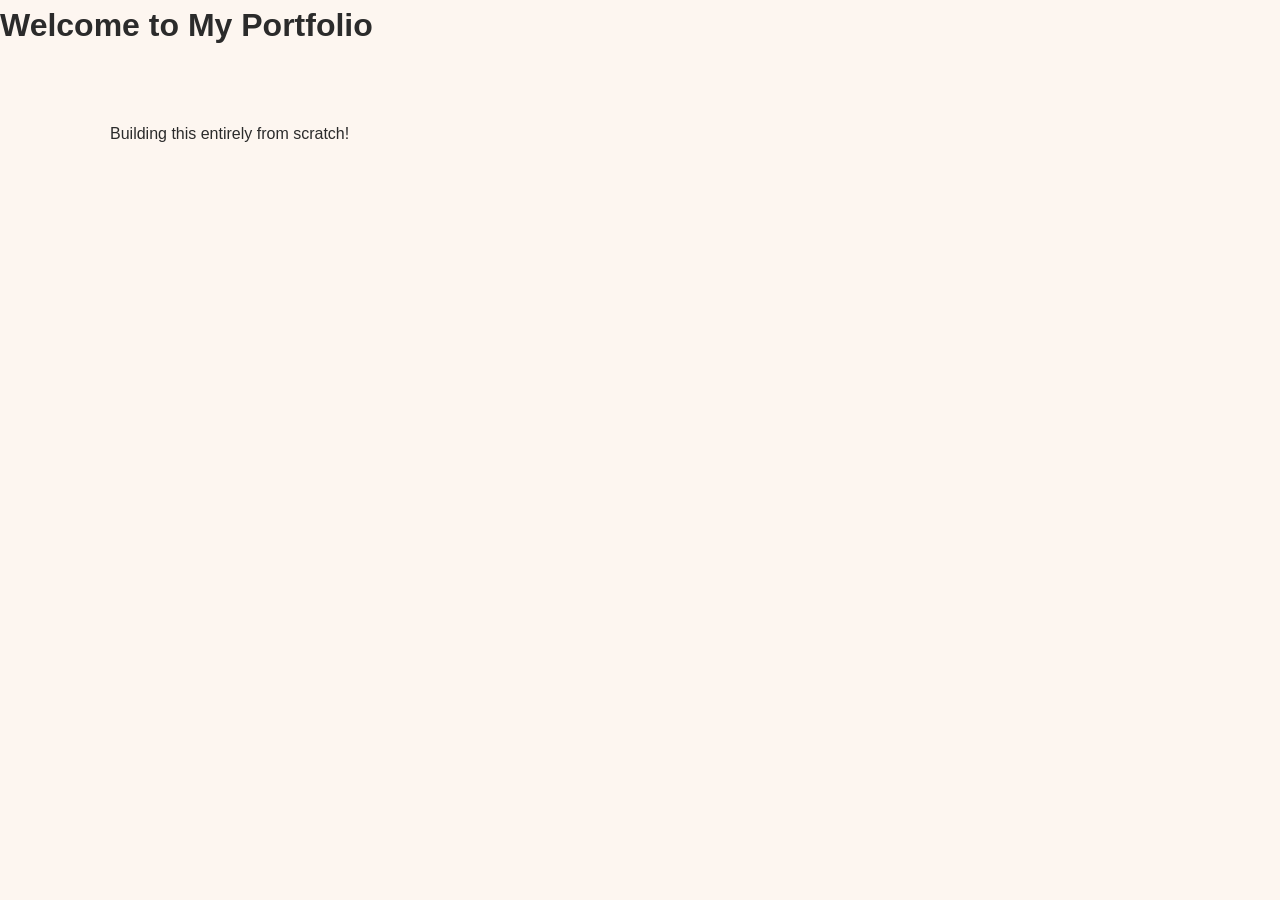
<file: index.html>
<!DOCTYPE html>
<html lang="en">
<head>
    <meta charset="UTF-8">
    <meta name="viewport" content="width=device-width, initial-scale=1.0">
    <title>My Portfolio</title>
    <link rel="stylesheet" href="style.css">
</head>
<body>
    <header>
        <h1>Welcome to My Portfolio</h1>
    </header>
    <main>
        <p>Building this entirely from scratch!</p>
    </main>
    <script src="script.js"></script>
</body>
</html>
</file>
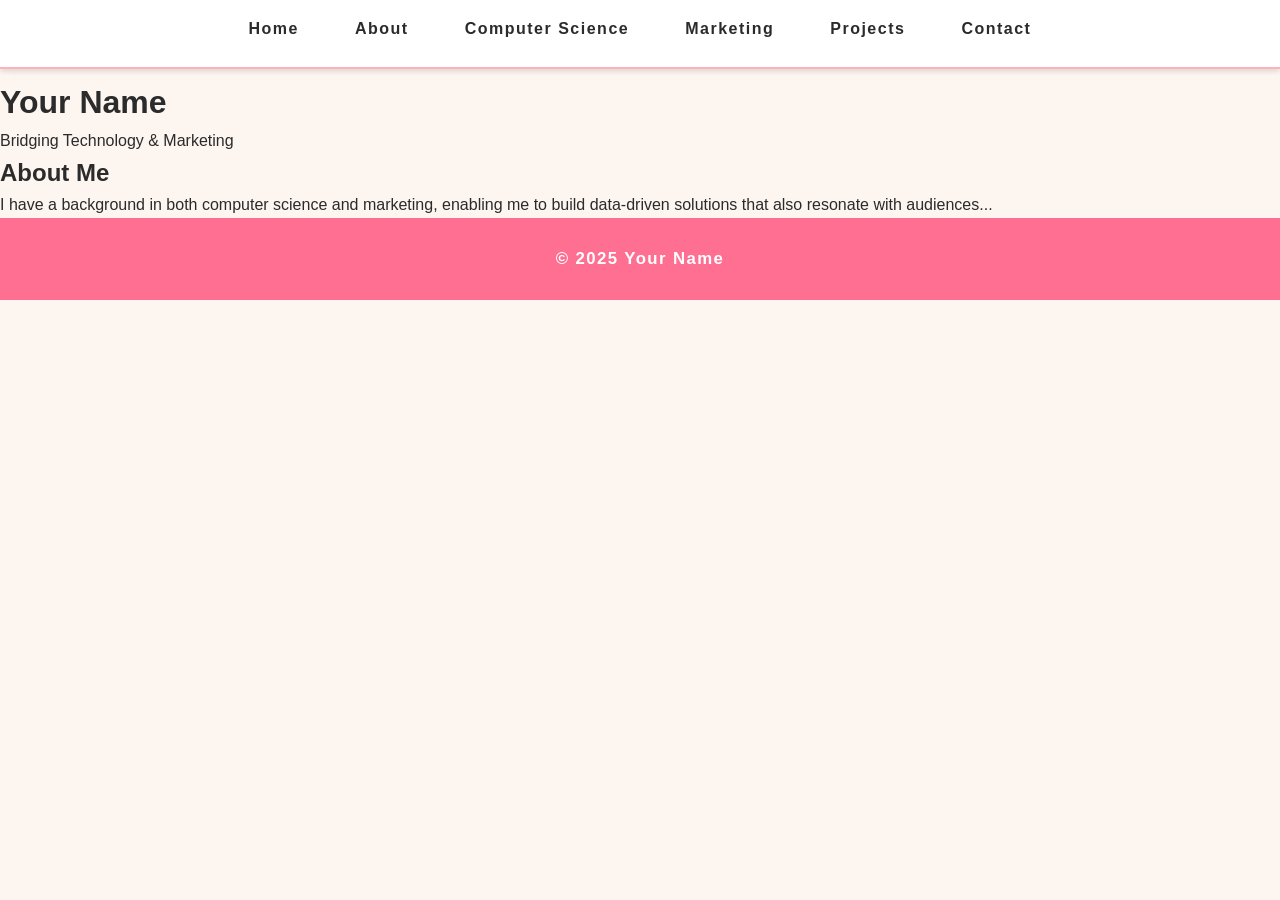
<file: about.html>
<header>
    <h1>Jana Pulak</h1>
    <p> Portfolio</p>
</header>
<nav>
    <a href="index.html">Home</a>
    <a href="about.html">About</a>
    <a href="computer-science.html">Computer Science</a>
    <a href="marketing.html">Marketing</a>
    <a href="projects.html">Projects</a>
    <a href="contact.html">Contact</a>
</nav>
<!DOCTYPE html>
<html>
<head>
    <meta charset="UTF-8">
    <title>About Me</title>
    <link rel="stylesheet" href="style.css">
</head>
<body>

<header>
    <h1>Your Name</h1>
    <p>Bridging Technology & Marketing</p>
</header>
<nav>
    <a href="index.html">Home</a>
    <a href="about.html">About</a>
    <a href="computer-science.html">Computer Science</a>
    <a href="marketing.html">Marketing</a>
    <a href="projects.html">Projects</a>
    <a href="contact.html">Contact</a>
</nav>

<div class="container">
    <h2>About Me</h2>
    <p>I have a background in both computer science and marketing, enabling me to build data-driven solutions that also resonate with audiences...</p>
</div>

<footer>
    <p>© 2025 Your Name</p>
</footer>

</body>
</html>
</file>
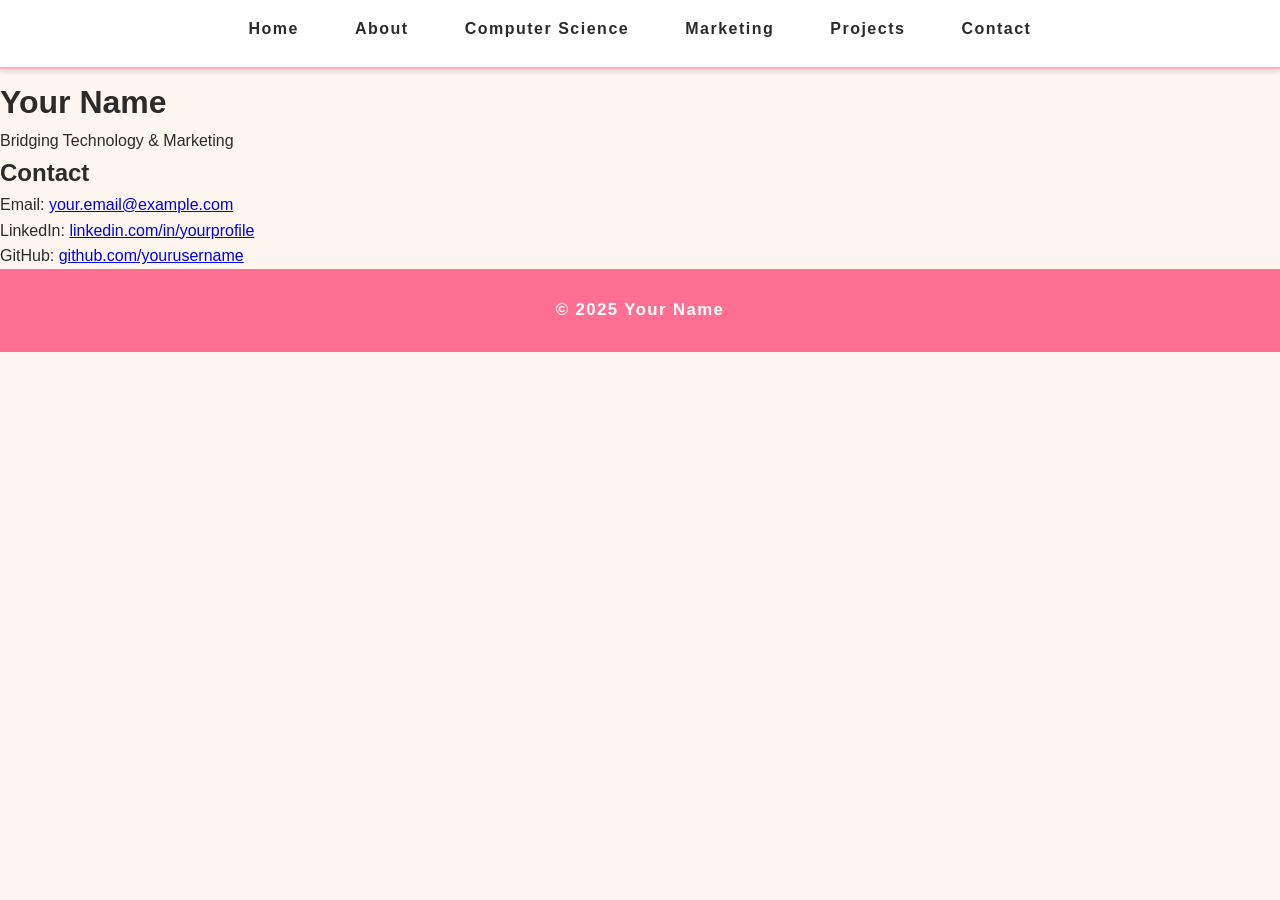
<file: contact.html>
<header>
    <h1>Jana Pulak</h1>
    <p>Portfolio</p>
</header>
<nav>
    <a href="index.html">Home</a>
    <a href="about.html">About</a>
    <a href="computer-science.html">Computer Science</a>
    <a href="marketing.html">Marketing</a>
    <a href="projects.html">Projects</a>
    <a href="contact.html">Contact</a>
</nav>

<!DOCTYPE html>
<html>
<head>
    <meta charset="UTF-8">
    <title>Contact Me</title>
    <link rel="stylesheet" href="style.css">
</head>
<body>

<header>
    <h1>Your Name</h1>
    <p>Bridging Technology & Marketing</p>
</header>
<nav>
    <a href="index.html">Home</a>
    <a href="about.html">About</a>
    <a href="computer-science.html">Computer Science</a>
    <a href="marketing.html">Marketing</a>
    <a href="projects.html">Projects</a>
    <a href="contact.html">Contact</a>
</nav>

<div class="container">
    <h2>Contact</h2>
    <p>Email: <a href="mailto:your.email@example.com">your.email@example.com</a></p>
    <p>LinkedIn: <a href="#">linkedin.com/in/yourprofile</a></p>
    <p>GitHub: <a href="#">github.com/yourusername</a></p>
</div>

<footer>
    <p>© 2025 Your Name</p>
</footer>

</body>
</html>
</file>
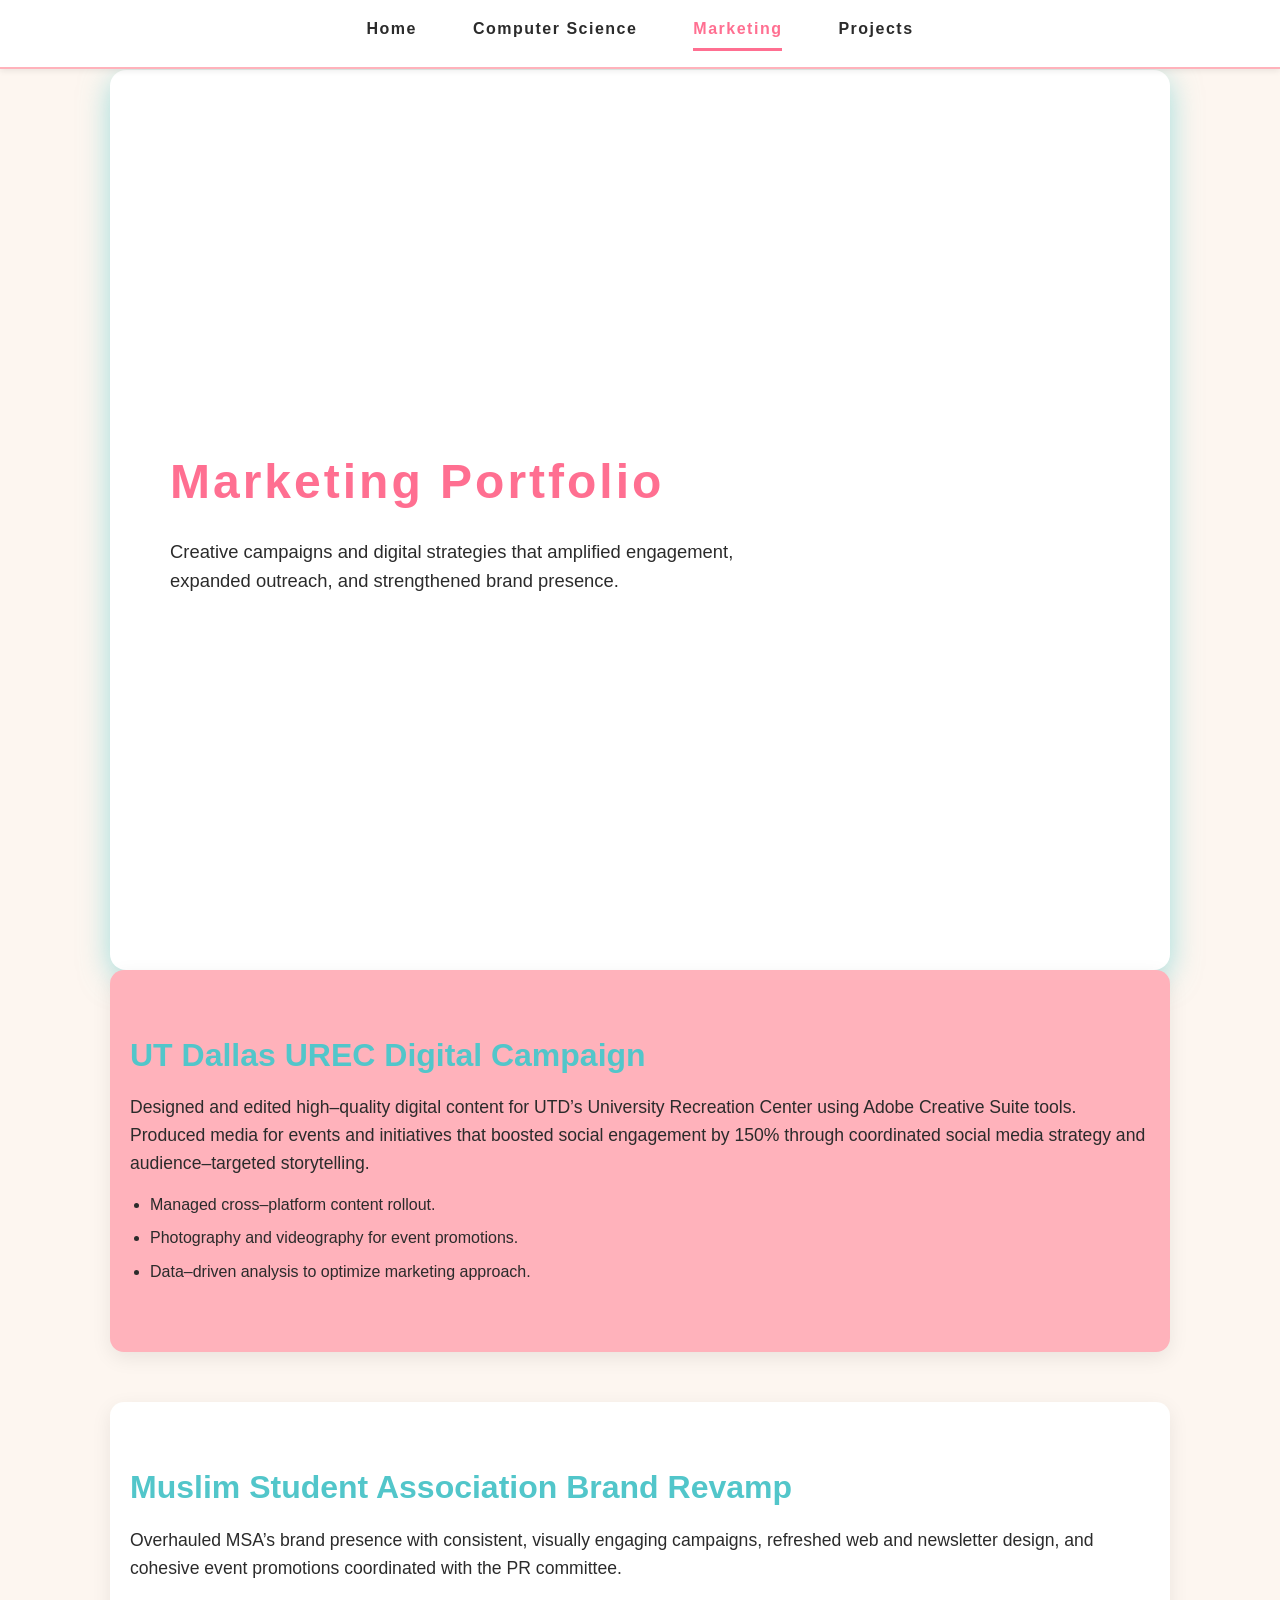
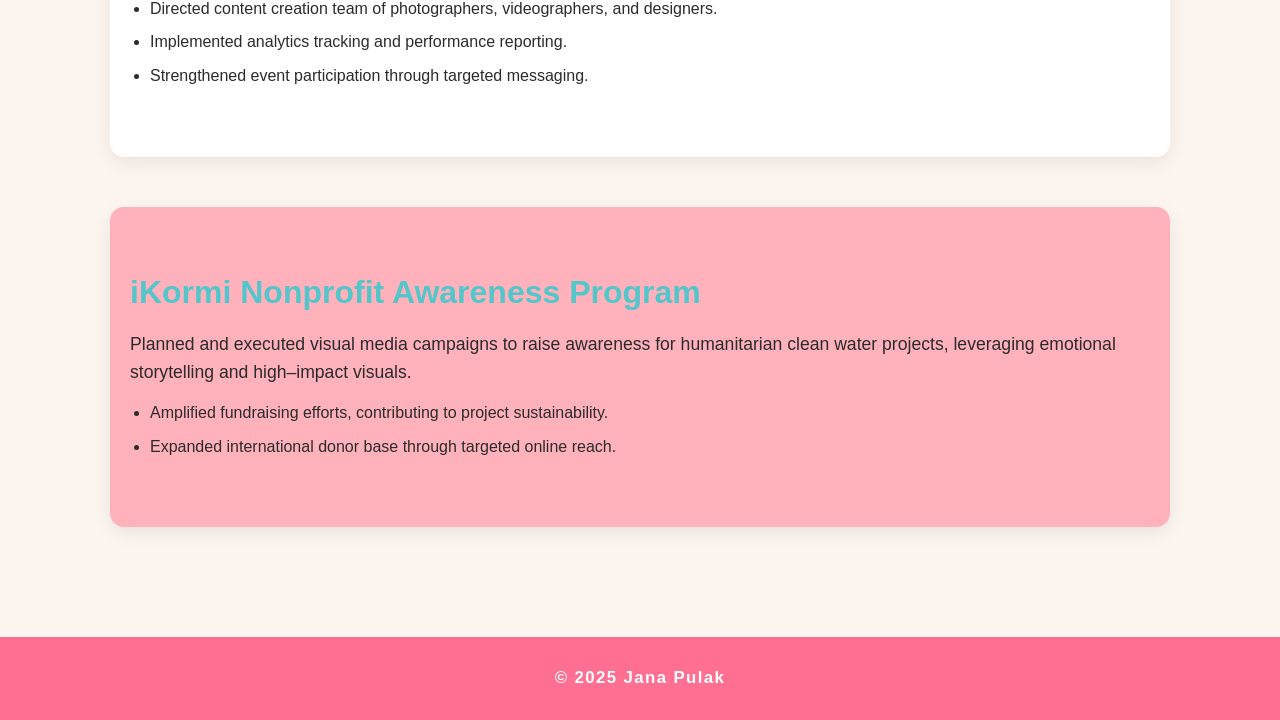
<file: marketing.html>
<!DOCTYPE html>
<html lang="en">
<head>
<meta charset="UTF-8" />
<meta name="viewport" content="width=device-width, initial-scale=1">
<title>Marketing - Jana Pulak</title>
<link rel="stylesheet" href="style.css">
<style>
.project-section {
  padding: 60px 20px;
  max-width: 1100px;
  margin: auto;
  border-radius: 14px;
  box-shadow: 0px 6px 20px rgba(0,0,0,0.08);
  margin-bottom: 50px;
  opacity: 0;
  transform: translateY(40px);
  transition: all 0.8s ease;
}
.project-section.visible {
  opacity: 1;
  transform: translateY(0);
}
.project-section:nth-child(even) {
  background-color: var(--accent-pink-lite);
}
.project-section:nth-child(odd) {
  background-color: white;
}
.project-section h2 {
  font-size: 2rem;
  color: var(--primary-teal);
  margin-bottom: 12px;
}
.project-section p {
  font-size: 1.1rem;
  line-height: 1.6;
}
.project-section ul {
  margin-top: 14px;
  padding-left: 20px;
}
.project-section li {
  margin-bottom: 8px;
}
</style>
</head>
<body>

<nav id="navbar">
  <a href="index.html">Home</a>
  <a href="computer-science.html">Computer Science</a>
  <a href="marketing.html" class="active">Marketing</a>
  <a href="index.html#projects">Projects</a>
</nav>

<main>

<section class="section fullscreen" style="cursor:default;">
  <h1>Marketing Portfolio</h1>
  <p>Creative campaigns and digital strategies that amplified engagement, expanded outreach, and strengthened brand presence.</p>
</section>

<!-- Projects -->
<div id="project-urec-campaign" class="project-section">
  <h2>UT Dallas UREC Digital Campaign</h2>
  <p>Designed and edited high–quality digital content for UTD’s University Recreation Center using Adobe Creative Suite tools. Produced media for events and initiatives that boosted social engagement by 150% through coordinated social media strategy and audience–targeted storytelling.</p>
  <ul>
    <li>Managed cross–platform content rollout.</li>
    <li>Photography and videography for event promotions.</li>
    <li>Data–driven analysis to optimize marketing approach.</li>
  </ul>
</div>

<div id="project-msa-brand" class="project-section">
  <h2>Muslim Student Association Brand Revamp</h2>
  <p>Overhauled MSA’s brand presence with consistent, visually engaging campaigns, refreshed web and newsletter design, and cohesive event promotions coordinated with the PR committee.</p>
  <ul>
    <li>Directed content creation team of photographers, videographers, and designers.</li>
    <li>Implemented analytics tracking and performance reporting.</li>
    <li>Strengthened event participation through targeted messaging.</li>
  </ul>
</div>

<div id="project-ikormi-promo" class="project-section">
  <h2>iKormi Nonprofit Awareness Program</h2>
  <p>Planned and executed visual media campaigns to raise awareness for humanitarian clean water projects, leveraging emotional storytelling and high–impact visuals.</p>
  <ul>
    <li>Amplified fundraising efforts, contributing to project sustainability.</li>
    <li>Expanded international donor base through targeted online reach.</li>
  </ul>
</div>

</main>

<footer>© 2025 Jana Pulak</footer>

<script>
document.addEventListener('DOMContentLoaded', () => {
  const sections = document.querySelectorAll('.project-section');
  const obs = new IntersectionObserver(entries => {
    entries.forEach(e => {
      if (e.isIntersecting) e.target.classList.add('visible');
    });
  }, {threshold: 0.2});
  sections.forEach(s => obs.observe(s));

  const hash = window.location.hash.substring(1);
  if (hash) {
    const target = document.getElementById(hash);
    if (target) {
      setTimeout(() => {
        target.scrollIntoView({behavior: 'smooth', block: 'start'});
      }, 400);
    }
  }
});
</script>

</body>
</html>
</file>
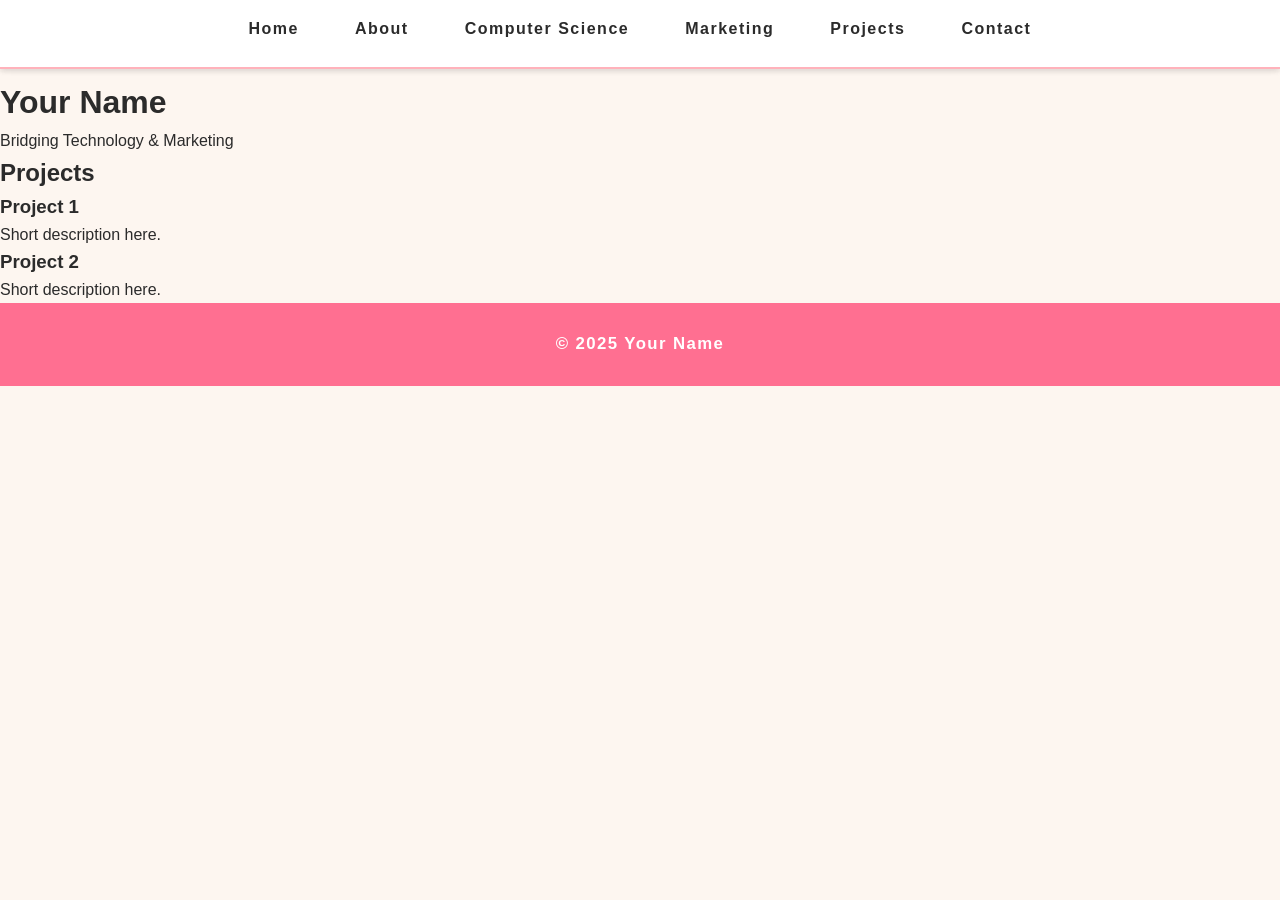
<file: projects.html>
<header>
    <h1>Jana Pulak</h1>
    <p> Portfolio</p>
</header>
<nav>
    <a href="index.html">Home</a>
    <a href="about.html">About</a>
    <a href="computer-science.html">Computer Science</a>
    <a href="marketing.html">Marketing</a>
    <a href="projects.html">Projects</a>
    <a href="contact.html">Contact</a>
</nav>


<!DOCTYPE html>
<html>
<head>
    <meta charset="UTF-8">
    <title>Projects</title>
    <link rel="stylesheet" href="style.css">
</head>
<body>

<header>
    <h1>Your Name</h1>
    <p>Bridging Technology & Marketing</p>
</header>
<nav>
    <a href="index.html">Home</a>
    <a href="about.html">About</a>
    <a href="computer-science.html">Computer Science</a>
    <a href="marketing.html">Marketing</a>
    <a href="projects.html">Projects</a>
    <a href="contact.html">Contact</a>
</nav>

<div class="container">
    <h2>Projects</h2>
    <div>
        <h3>Project 1</h3>
        <p>Short description here.</p>
    </div>
    <div>
        <h3>Project 2</h3>
        <p>Short description here.</p>
    </div>
</div>

<footer>
    <p>© 2025 Your Name</p>
</footer>

</body>
</html>
</file>
<file: style.css>
:root {
  --bg-light: #fdf6f0;           /* Creamy off-white */
  --primary-pink: #ff6f91;       /* Soft warm pink */
  --primary-teal: #52c6ca;       /* Muted teal */
  --text-dark: #2b2b2b;          /* Dark charcoal text */
  --accent-pink-lite: #ffb2bb;   /* Light pink highlight */
  --accent-teal-lite: #a1ded2;   /* Light teal highlight */
  --overlay-bg: rgba(82, 198, 202, 0.6); /* Semi-transparent teal */
  --shadow-glow: #52c6ca88;      /* Subtle teal glow */
}

* {
  margin: 0;
  padding: 0;
  box-sizing: border-box;
}

body {
  font-family: 'Segoe UI', Tahoma, Geneva, Verdana, sans-serif;
  background-color: var(--bg-light);
  color: var(--text-dark);
  scroll-behavior: smooth;
  line-height: 1.6;
}

nav {
  position: fixed;
  top: 0;
  width: 100%;
  background: white;
  border-bottom: 2px solid var(--accent-pink-lite);
  display: flex;
  justify-content: center;
  padding: 16px 0;
  font-weight: 700;
  letter-spacing: 1.5px;
  box-shadow: 0 2px 6px rgba(0, 0, 0, 0.08);
  z-index: 1000;
}

nav a {
  color: var(--text-dark);
  text-decoration: none;
  margin: 0 28px;
  font-size: 1rem;
  padding-bottom: 6px;
  border-bottom: 3px solid transparent;
  transition: border-color 0.3s ease, color 0.3s ease;
}

nav a:hover,
nav a.active {
  color: var(--primary-pink);
  border-bottom: 3px solid var(--primary-pink);
}

main {
  margin-top: 70px; /* Height space for nav */
  max-width: 1100px;
  margin-left: auto;
  margin-right: auto;
  padding: 0 20px 60px;
}

/* Fullscreen dynamic sections */
.section.fullscreen {
  min-height: 100vh;
  padding: 80px 60px;
  background: white;
  border-radius: 16px;
  box-shadow: 0 8px 30px var(--shadow-glow);
  display: flex;
  flex-direction: column;
  justify-content: center;
  position: relative;
  cursor: pointer;
  transition: background-color 0.4s ease;
}

.section.fullscreen:hover {
  background-color: var(--accent-teal-lite);
  box-shadow: 0 12px 40px var(--shadow-glow);
}

.section.fullscreen h2,
.section.fullscreen h1 {
  font-size: 3rem;
  letter-spacing: 3px;
  margin-bottom: 16px;
  font-weight: 900;
  color: var(--primary-pink);
}

.section.fullscreen p,
.section.fullscreen ul {
  font-size: 1.15rem;
  max-width: 600px;
  color: var(--text-dark);
  font-weight: 500;
}

.section.fullscreen ul {
  list-style: none;
  margin-top: 12px;
  padding-left: 20px;
}

.section.fullscreen ul li {
  margin-bottom: 12px;
  position: relative;
  padding-left: 20px;
  font-weight: 600;
  color: var(--primary-teal);
}

.section.fullscreen ul li::before {
  content: '•';
  position: absolute;
  left: 0;
  top: 0;
  color: var(--primary-pink);
  font-weight: 900;
}

/* Learn More Overlay */
.dynamic-section .hover-overlay {
  position: absolute;
  bottom: 25px;
  left: 20%;
  right: 20%;
  background-color: var(--overlay-bg);
  color: var(--primary-teal);
  font-size: 2rem;
  font-weight: 700;
  letter-spacing: 4px;
  text-align: center;
  padding: 14px 0;
  border-radius: 12px;
  opacity: 0;
  pointer-events: none;
  transform: translateY(15px);
  transition: all 0.3s ease;
  user-select: none;
}

.dynamic-section:hover .hover-overlay {
  opacity: 1;
  pointer-events: auto;
  transform: translateY(0);
}

.dynamic-section:hover .content {
  opacity: 0.3;
  transition: opacity 0.3s ease;
}

/* Projects Section */
.projects-section {
  display: flex;
  gap: 40px;
  justify-content: center;
  margin-top: 50px;
  flex-wrap: wrap;
  text-align: center;
}

.projects-half {
  flex: 1 1 48%;
  background: white;
  border-radius: 20px;
  box-shadow: 0 8px 20px var(--shadow-glow);
  padding: 30px 25px 50px 25px;
  cursor: default;
}

.projects-half h2 {
  font-size: 2.25rem;
  font-weight: 900;
  color: var(--primary-pink);
  margin-bottom: 24px;
}

.carousel {
  position: relative;
  overflow: hidden;
  border-radius: 16px;
  box-shadow: 0 0 20px var(--accent-teal-lite);
  padding: 18px 16px 50px 16px;
  background-color: var(--accent-pink-lite);
  user-select: none;
  cursor: pointer;
}

.project-slide {
  display: none;
  padding-bottom: 16px;
}

.project-slide.active {
  display: block;
  animation: fadeIn 0.6s ease forwards;
}

.project-slide h3 {
  font-weight: 800;
  font-size: 1.8rem;
  color: var(--primary-teal);
  margin-bottom: 8px;
}

.project-slide p {
  font-size: 1.06rem;
  color: var(--text-dark);
  line-height: 1.4;
}

.project-slide img {
  max-width: 100%;
  max-height: 180px;
  object-fit: cover;
  margin-top: 14px;
  border-radius: 14px;
  box-shadow: 0 4px 10px rgba(0, 0, 0, 0.1);
}

/* Carousel Controls buttons */
.carousel-controls {
  margin-top: 20px;
  display: flex;
  justify-content: center;
  gap: 20px;
}

.carousel-controls button {
  background-color: var(--primary-teal);
  border: none;
  color: white;
  font-weight: 700;
  font-size: 1.6rem;
  padding: 8px 18px;
  border-radius: 30px;
  cursor: pointer;
  transition: background-color 0.3s ease;
  width: 56px;
  height: 56px;
}

.carousel-controls button:hover,
.carousel-controls button:focus {
  background-color: var(--primary-pink);
  outline: none;
  box-shadow: 0 0 14px var(--primary-pink);
}

/* Contact Section */
.contact-section {
  margin-top: 60px;
  max-width: 600px;
  margin-left: auto;
  margin-right: auto;
  text-align: center;
}

.contact-section h2 {
  font-size: 2.5rem;
  font-weight: 900;
  color: var(--primary-pink);
  margin-bottom: 28px;
}

.contact-section p {
  font-size: 1.15rem;
  margin-bottom: 14px;
}

.contact-section a {
  color: var(--primary-teal);
  font-weight: 700;
  text-decoration: none;
  transition: all 0.3s ease;
}

.contact-section a:hover,
.contact-section a:focus {
  color: var(--primary-pink);
  text-decoration: underline;
}

/* Footer */
footer {
  text-align: center;
  padding: 28px 0;
  background-color: var(--primary-pink);
  color: white;
  font-weight: 700;
  letter-spacing: 1.4px;
  font-size: 1.05rem;
}

/* FadeIn keyframe */
@keyframes fadeIn {
  from {
    opacity: 0;
    transform: translateY(15px);
  } 
  to {
    opacity: 1;
    transform: translateY(0);
  }
}

/* Responsive Styles */
@media (max-width: 900px) {
  .projects-section {
    flex-direction: column;
  }
  .projects-half {
    width: 100%;
    margin-bottom: 32px;
  }
  nav a {
    margin: 0 12px;
    font-size: 0.9rem;
  }
  .section.fullscreen {
    padding: 60px 32px;
  }
}
.project-section {
  position: relative;
  padding: 0;
  margin-bottom: 180px;
}

.project-header {
  position: sticky;
  top: 15%;
  text-align: center;
  z-index: 1;
  will-change: transform, opacity;
}

.project-header h2 {
  font-size: 2.2rem; /* much smaller heading */
  font-weight: 700;
  margin-bottom: 0.3em;
  letter-spacing: 1px;
  transition: opacity 0.3s;
}

.project-header .tagline {
  font-size: 1rem;
  font-weight: 500;
  color: #888;
}

.project-body {
  margin-top: 100vh; /* starts showing after header scrolls */
  display: grid;
  grid-template-columns: 1fr 1fr;
  gap: 40px;
  padding: 40px;
}

.project-text {
  font-size: 1.05rem;
  line-height: 1.6;
}

.project-media img {
  width: 100%;
  border-radius: 16px;
  box-shadow: 0 6px 20px rgba(0,0,0,0.15);
}

/* Responsive */
@media (max-width: 768px) {
  .project-body {
    grid-template-columns: 1fr;
  }
}
</file>
